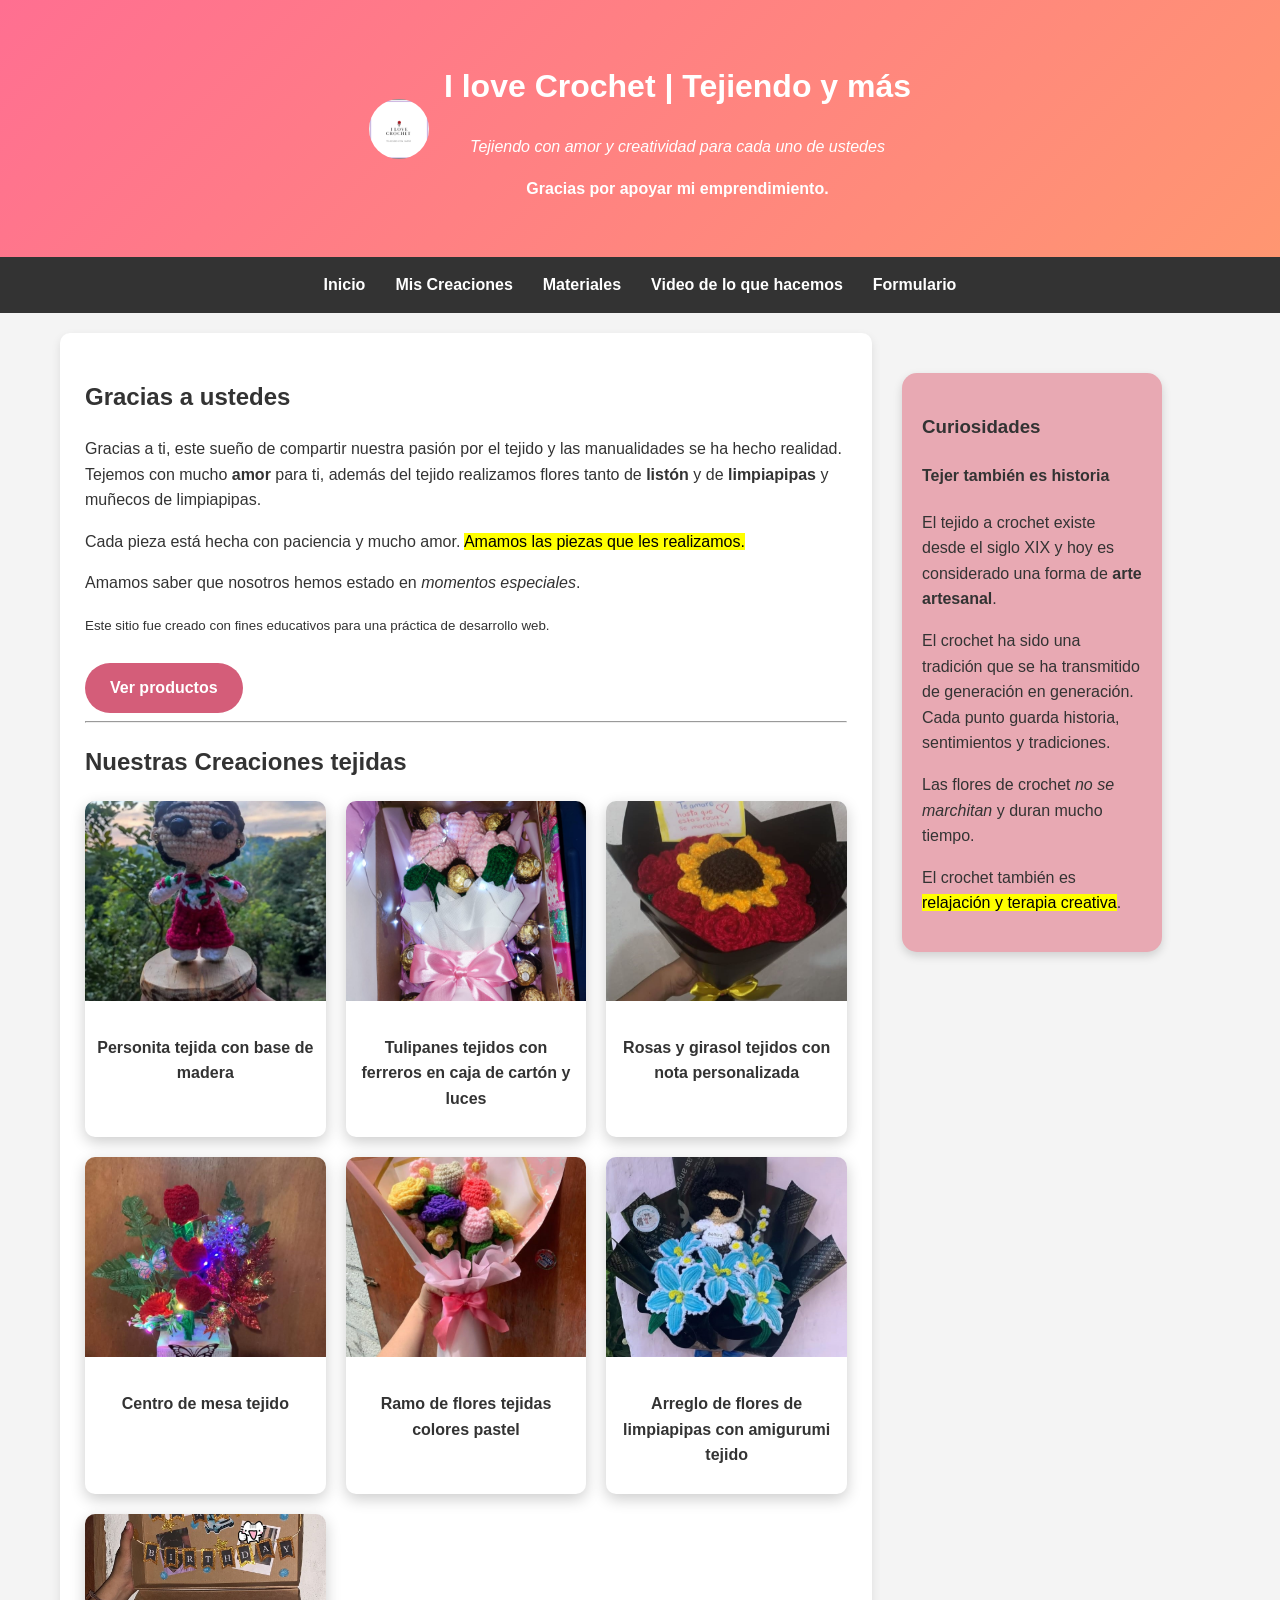
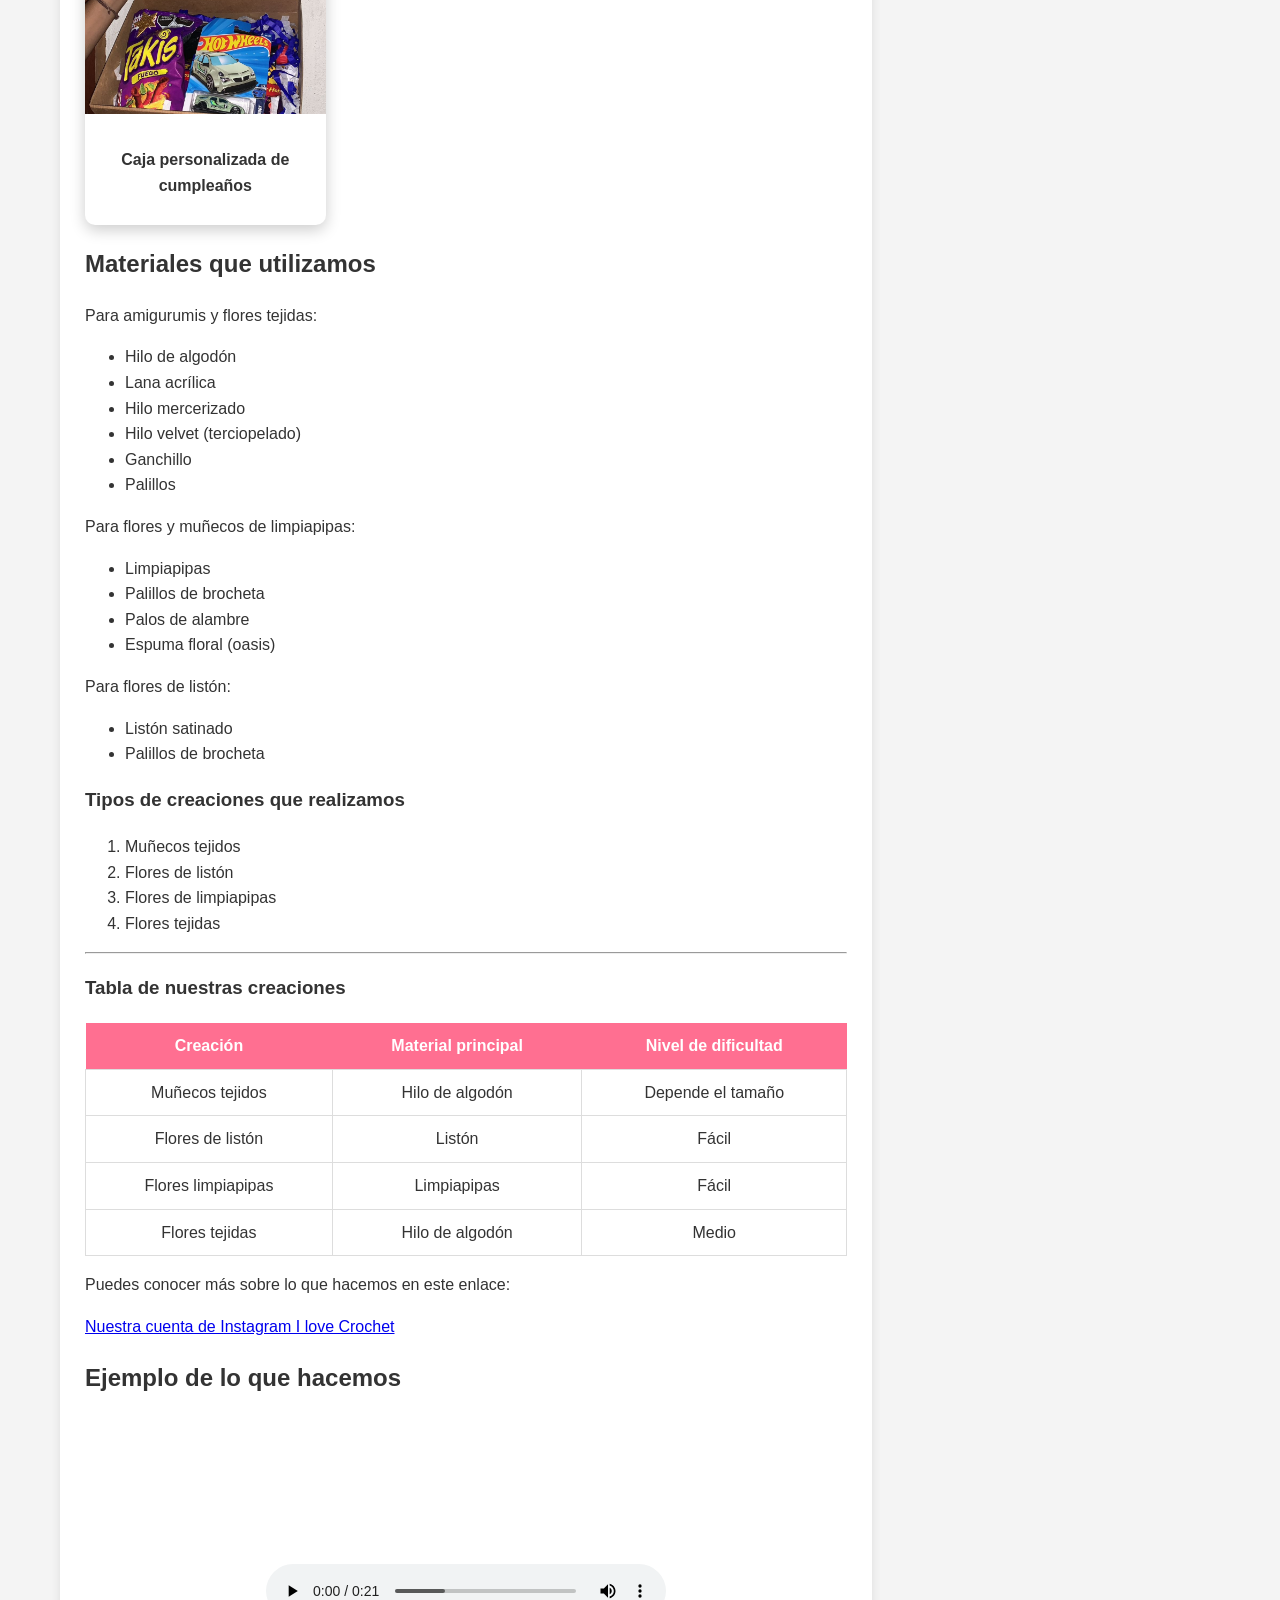
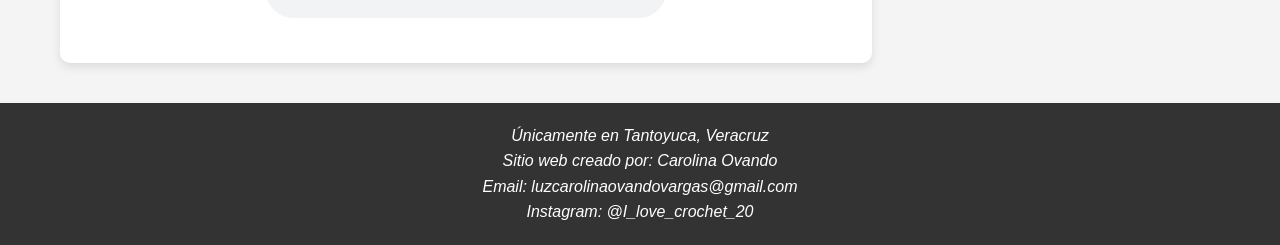
<file: Index.html>
<!DOCTYPE html>
<html lang="es">

<head>
    <!-- Configuración básica -->
    <meta charset="UTF-8">
    <meta name="viewport" content="width=device-width, initial-scale=1.0">

    <!-- Favicon -->
    <link rel="icon" href="Img/LogoTete.png" type="image/png">

    <!-- Título -->
    <title>I love Crochet</title>

    <!-- Archivo CSS externo -->
    <link rel="stylesheet" href="CSS/Style.css">
</head>

<body>

    <!-- ===============================
         HEADER
    =============================== -->
    <header class="header">
        <div class="logo-titulo">
            <img src="Img/LogoTete.png" alt="Logo de I love Crochet" class="logo">

            <div>
                <h1>I love Crochet | Tejiendo y más</h1>
                <p><i>Tejiendo con amor y creatividad para cada uno de ustedes</i></p>
                <p><b>Gracias por apoyar mi emprendimiento.</b></p>
            </div>
        </div>
    </header>

    <!-- ===============================
         MENÚ DE NAVEGACIÓN
    =============================== -->
    <nav>
        <ul>
            <li><a href="#inicio">Inicio</a></li>
            <li><a href="#creaciones">Mis Creaciones</a></li>
            <li><a href="#materiales">Materiales</a></li>
            <li><a href="#video">Video de lo que hacemos</a></li>

            <!-- Este enlace abre el formulario modal -->
            <li><a href="#" id="abrirModal">Formulario</a></li>
        </ul>
    </nav>

    <!-- ===============================
         CONTENEDOR PRINCIPAL
    =============================== -->
    <div class="contenedor">

        <!-- CONTENIDO PRINCIPAL -->
        <main>

            <!-- ===== Sección Inicio ===== -->
            <section id="inicio">
                <h2>Gracias a ustedes</h2>

                <p>
                    Gracias a ti, este sueño de compartir nuestra pasión
                    por el tejido y las manualidades se ha hecho realidad.
                    Tejemos con mucho <strong>amor</strong> para ti,
                    además del tejido realizamos flores tanto de <strong>listón</strong>
                    y de <strong>limpiapipas</strong>
                    y muñecos de limpiapipas.
                </p>

                <p>
                    Cada pieza está hecha con paciencia y mucho amor.
                    <mark>Amamos las piezas que les realizamos.</mark>
                </p>

                <p>
                    Amamos saber que nosotros hemos estado en
                    <i>momentos especiales</i>.
                </p>

                <small>
                    Este sitio fue creado con fines educativos para una práctica de desarrollo web.
                </small>

                <br><br>

                <a href="#creaciones" class="boton-productos">Ver productos</a>

                <hr>
            </section>

            <!-- ===== Sección Creaciones ===== -->
            <section id="creaciones">
                <h2>Nuestras Creaciones tejidas</h2>

                <div class="galeria">

                    <div class="tarjeta">
                        <img src="Img/migurumi-con-tablita.jpeg" alt="Muñeco tejido">
                        <p>Personita tejida con base de madera</p>
                    </div>

                    <div class="tarjeta">
                        <img src="Img/Tulipanes-ferreros.jpeg" alt="Tulipanes tejidos con ferrero">
                        <p>Tulipanes tejidos con ferreros en caja de cartón y luces</p>
                    </div>

                    <div class="tarjeta">
                        <img src="Img/Rosas-Un-Girasol.jpeg" alt="Rosas con un girasol tejidas">
                        <p>Rosas y girasol tejidos con nota personalizada</p>
                    </div>

                    <div class="tarjeta">
                        <img src="Img/Centro-de-mesa.jpeg" alt="Centro de mesa tejido color rojo">
                        <p>Centro de mesa tejido</p>
                    </div>

                    <div class="tarjeta">
                        <img src="Img/Ramo-rosa.jpeg" alt="Flores tejidas de colores pastel">
                        <p>Ramo de flores tejidas colores pastel</p>
                    </div>

                    <div class="tarjeta">
                        <img src="Img/Ramo-limpiapipas.jpeg" alt="Flores de limpiapipas">
                        <p>Arreglo de flores de limpiapipas con amigurumi tejido</p>
                    </div>

                    <div class="tarjeta">
                        <img src="Img/Caja-feliz-cumpleaños.jpeg" alt="Caja personalizada de cumpleaños">
                        <p>Caja personalizada de cumpleaños</p>
                    </div>

                </div>
            </section>

            <!-- ===== Sección Materiales ===== -->
            <section id="materiales">
                <h2>Materiales que utilizamos</h2>

                <p>Para amigurumis y flores tejidas:</p>
                <ul>
                    <li>Hilo de algodón</li>
                    <li>Lana acrílica</li>
                    <li>Hilo mercerizado</li>
                    <li>Hilo velvet (terciopelado)</li>
                    <li>Ganchillo</li>
                    <li>Palillos</li>
                </ul>

                <p>Para flores y muñecos de limpiapipas:</p>
                <ul>
                    <li>Limpiapipas</li>
                    <li>Palillos de brocheta</li>
                    <li>Palos de alambre</li>
                    <li>Espuma floral (oasis)</li>
                </ul>

                <p>Para flores de listón:</p>
                <ul>
                    <li>Listón satinado</li>
                    <li>Palillos de brocheta</li>
                </ul>

                <h3>Tipos de creaciones que realizamos</h3>
                <ol>
                    <li>Muñecos tejidos</li>
                    <li>Flores de listón</li>
                    <li>Flores de limpiapipas</li>
                    <li>Flores tejidas</li>
                </ol>

                <hr>

                <h3>Tabla de nuestras creaciones</h3>

                <table>
                    <tr>
                        <th>Creación</th>
                        <th>Material principal</th>
                        <th>Nivel de dificultad</th>
                    </tr>
                    <tr>
                        <td>Muñecos tejidos</td>
                        <td>Hilo de algodón</td>
                        <td>Depende el tamaño</td>
                    </tr>
                    <tr>
                        <td>Flores de listón</td>
                        <td>Listón</td>
                        <td>Fácil</td>
                    </tr>
                    <tr>
                        <td>Flores limpiapipas</td>
                        <td>Limpiapipas</td>
                        <td>Fácil</td>
                    </tr>
                    <tr>
                        <td>Flores tejidas</td>
                        <td>Hilo de algodón</td>
                        <td>Medio</td>
                    </tr>
                </table>

                <p>Puedes conocer más sobre lo que hacemos en este enlace:</p>

                <a href="https://www.instagram.com/i_love_crochet_20/" target="_blank">
                    Nuestra cuenta de Instagram I love Crochet
                </a>

            </section>

            <!-- ===== Sección Video ===== -->
            <section id="video">
                <h2>Ejemplo de lo que hacemos</h2>

                <video controls>
                    <source src="Img/video.mp4" type="video/mp4">
                    Tu navegador no soporta la reproducción de video.
                </video>
            </section>

        </main>

        <!-- ===== ASIDE ===== -->
        <aside>
            <h3>Curiosidades</h3>

            <h4>Tejer también es historia</h4>
            <p>
                El tejido a crochet existe desde el siglo XIX y hoy es considerado
                una forma de <strong>arte artesanal</strong>.
            </p>

            <p>
                El crochet ha sido una tradición que se ha transmitido de generación en generación.
                Cada punto guarda historia, sentimientos y tradiciones.
            </p>

            <p>
                Las flores de crochet <em>no se marchitan</em> y duran mucho tiempo.
            </p>

            <p>
                El crochet también es <mark>relajación y terapia creativa</mark>.
            </p>
        </aside>

    </div>

    <!-- ===== FOOTER ===== -->
    <footer>
        <address>
            Únicamente en Tantoyuca, Veracruz<br>
            Sitio web creado por: Carolina Ovando<br>
            Email: luzcarolinaovandovargas@gmail.com<br>
            Instagram: @I_love_crochet_20
        </address>
    </footer>

    <!-- ===== MODAL FORMULARIO ===== -->
    <div id="modalContacto" class="modal">
        <div class="modal-contenido">

            <span class="cerrar">&times;</span>

<h2>Formulario de Contacto</h2>

<form>

    <!-- Nombre -->
    <label for="nombre">Nombre:</label>
    <input type="text" id="nombre" name="nombre" required>

    <!-- Email -->
    <label for="email">Email:</label>
    <input type="email" id="email" name="email" required>

    <!-- Tipo de consulta (RADIO) -->
    <p><strong>Tipo de consulta:</strong></p>

    <label>
        <input type="radio" name="consulta" value="sugerencia" required>
        Sugerencia
    </label>

    <label>
        <input type="radio" name="consulta" value="duda">
        Duda
    </label>

    <label>
        <input type="radio" name="consulta" value="colaboracion">
        Colaboración
    </label>

    <!-- Casillas de verificación (CHECKBOX) -->
    <p><strong>Opciones adicionales:</strong></p>

    <label>
        <input type="checkbox" name="terminos">
        Acepto términos y condiciones
    </label>

    <label>
        <input type="checkbox" name="newsletter">
        Quiero recibir el newsletter
    </label>

    <!-- Área de texto -->
    <label for="mensaje">Mensaje:</label>
    <textarea id="mensaje" name="mensaje" rows="5" required></textarea>

    <!-- Botón de envío -->
    <button type="submit">Enviar</button>

</form>

        </div>
    </div>

    <!-- ===== SCRIPT MODAL ===== -->
    <script>
        const modal = document.getElementById("modalContacto");
        const btn = document.getElementById("abrirModal");
        const cerrar = document.querySelector(".cerrar");

        btn.onclick = function (e) {
            e.preventDefault();
            modal.style.display = "flex";
        }

        cerrar.onclick = function () {
            modal.style.display = "none";
        }

        window.onclick = function (e) {
            if (e.target == modal) {
                modal.style.display = "none";
            }
        }
    </script>

</body>
</html>
</file>
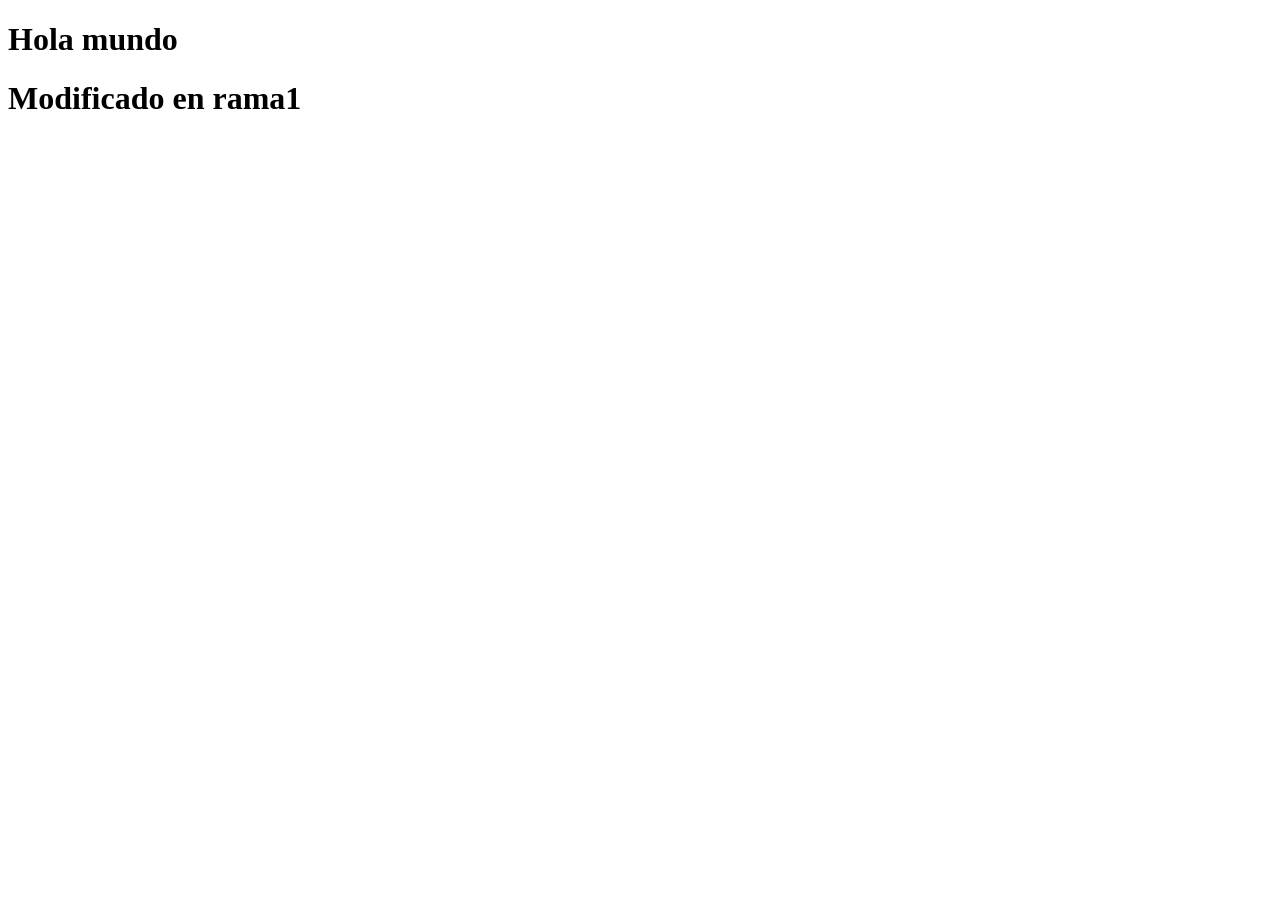
<file: archivo1.html>
<!DOCTYPE html>
<html lang="es">
<head>
    <meta charset="UTF-8">
    <meta name="viewport" content="width=device-width, initial-scale=1.0">
    <title>Práctica 1</title>
</head>
<body>
    <h1>Hola mundo</h1>
    <h1>Modificado en rama1</h1>
</body>
</html>
</file>
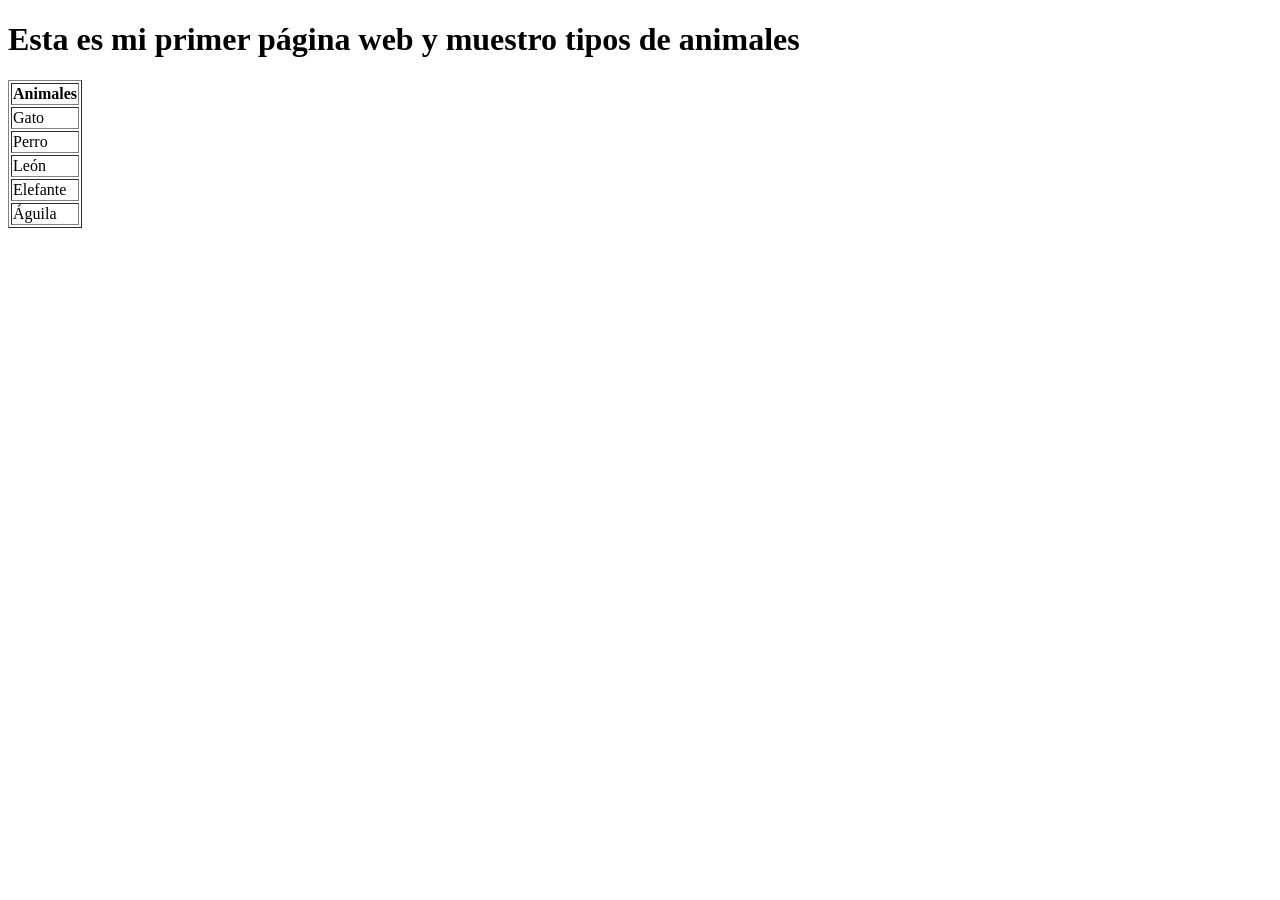
<file: archivo2.html>
<!DOCTYPE html>
<html lang="es">
<head>
    <meta charset="UTF-8">
    <meta name="viewport" content="width=device-width, initial-scale=1.0">
    <title>Mi Primera Página Web</title>
</head>
<body>
    <h1>Esta es mi primer página web y muestro tipos de animales</h1>
    
    <table border="1">
        <thead>
            <tr>
                <th>Animales</th>
            </tr>
        </thead>
        <tbody>
            <tr>
                <td>Gato</td>
            </tr>
            <tr>
                <td>Perro</td>
            </tr>
            <tr>
                <td>León</td>
            </tr>
            <tr>
                <td>Elefante</td>
            </tr>
            <tr>
                <td>Águila</td>
            </tr>
        </tbody>
    </table>
</body>
</html>
</file>
<file: CSS/Style.css>
*{
    box-sizing:border-box;
}

/* =========================================
   ESTILOS GENERALES DEL BODY
========================================= */
body{
    font-family:'Segoe UI', Arial, sans-serif;
    margin:0;
    background:#f4f4f4;
    color:#333;
    line-height:1.6;
}

/* =========================================
   LOGO Y TITULO
========================================= */
.logo-titulo{
    display:flex;
    align-items:center;
    justify-content:center;
    gap:15px;
    flex-wrap:wrap;
}

.logo{
    width:60px;
    height:60px;
    border-radius:50%;
    object-fit:cover;
}

/* =========================================
   BOTÓN PRINCIPAL
========================================= */
.boton-productos{
    display:inline-block;
    padding:12px 25px;
    background:#d45d79;
    color:white;
    text-decoration:none;
    border-radius:25px;
    font-weight:bold;
    transition:0.3s;
}

.boton-productos:hover{
    background:#b94460;
    transform:scale(1.05);
}

/* =========================================
   HEADER
========================================= */
header{
    background:linear-gradient(135deg,#ff6f91,#ff9671);
    color:white;
    text-align:center;
    padding:40px;
}

/* =========================================
   NAV
========================================= */
nav{
    background:#333;
}

nav ul{
    display:flex;
    justify-content:center;
    list-style:none;
    margin:0;
    padding:15px;
    flex-wrap:wrap;
}

nav ul li{
    margin:0 15px;
}

nav ul li a{
    color:white;
    text-decoration:none;
    font-weight:bold;
    transition:0.3s;
}

nav ul li a:hover{
    color:#ff6f91;
}

/* =========================================
   CONTENEDOR PRINCIPAL
========================================= */
.contenedor{
    display:flex;
    align-items:flex-start;
    gap:30px;
    max-width:1200px;
    margin:auto;
    padding:20px;
}

/* =========================================
   MAIN
========================================= */
main{
    width:70%;
    padding:25px;
    background:white;
    border-radius:10px;
    box-shadow:0 4px 10px rgba(0,0,0,0.1);
}

/* =========================================
   ASIDE
========================================= */
aside{
    background:#e8a9b3;
    padding:20px;
    border-radius:15px;
    width:260px;
    height:fit-content;
    margin-top:40px;
    box-shadow:0 4px 10px rgba(0,0,0,0.15);
}

/* =========================================
   GALERÍA
========================================= */
.galeria{
    display:grid;
    grid-template-columns:repeat(auto-fit,minmax(200px,1fr));
    gap:20px;
    margin-top:20px;
}

.tarjeta{
    background:white;
    border-radius:10px;
    overflow:hidden;
    box-shadow:0 5px 15px rgba(0,0,0,0.2);
    transition:transform 0.3s;
}

.tarjeta:hover{
    transform:scale(1.08);
}

.tarjeta img{
    width:100%;
    height:200px;
    object-fit:cover;
}

.tarjeta p{
    padding:10px;
    text-align:center;
    font-weight:bold;
}

/* =========================================
   TABLA
========================================= */
table{
    width:100%;
    border-collapse:collapse;
    margin-top:20px;
}

th{
    background:#ff6f91;
    color:white;
    padding:10px;
}

td{
    border:1px solid #ddd;
    padding:10px;
    text-align:center;
}

/* =========================================
   VIDEO
========================================= */
video{
    display:block;
    margin:20px auto;
    border-radius:10px;
    width:100%;
    max-width:400px;
    height:auto;
}

/* =========================================
   FORMULARIO GENERAL (MODAL)
========================================= */
form{
    width:100%;
    display:flex;
    flex-direction:column;
}

/* Labels alineados correctamente */
form label{
    display:block;
    margin-top:10px;
    font-weight:bold;
}

/* Inputs normales (texto, email, textarea) */
input[type="text"],
input[type="email"],
textarea{
    width:100%;
    padding:8px;
    margin-top:5px;
    border:1px solid #ccc;
    border-radius:5px;
}

/* CORRECCIÓN IMPORTANTE
   Evita que radio y checkbox se estiren */
input[type="radio"],
input[type="checkbox"]{
    width:auto;
    margin-right:8px;
}

/* Botón */
button{
    background:#ff6f91;
    color:white;
    padding:10px 15px;
    border:none;
    border-radius:5px;
    cursor:pointer;
    transition:0.3s;
    margin-top:15px;
}

button:hover{
    background:#ff3f6c;
}

/* =========================================
   MODAL FORMULARIO
========================================= */
.modal{
    display:none;
    position:fixed;
    z-index:1000;
    left:0;
    top:0;
    width:100%;
    height:100%;
    background:rgba(0,0,0,0.6);
    justify-content:center;
    align-items:center;
    padding:15px;
}

.modal-contenido{
    background:white;
    padding:25px;
    border-radius:15px;
    width:100%;
    max-width:400px;
    max-height:90vh;
    overflow-y:auto;
    position:relative;
    animation:aparecer 0.3s ease;
    box-shadow:0 10px 25px rgba(0,0,0,0.3);
}

.cerrar{
    position:absolute;
    right:15px;
    top:10px;
    font-size:25px;
    cursor:pointer;
    font-weight:bold;
    color:#333;
}

.cerrar:hover{
    color:#ff3f6c;
}

@keyframes aparecer{
    from{
        transform:scale(0.8);
        opacity:0;
    }
    to{
        transform:scale(1);
        opacity:1;
    }
}

/* =========================================
   FOOTER
========================================= */
footer{
    background:#333;
    color:white;
    text-align:center;
    padding:20px;
    margin-top:20px;
}

/* =========================================
   RESPONSIVE
========================================= */
@media (max-width:768px){

    .contenedor{
        flex-direction:column;
    }

    main{
        width:100%;
    }

    aside{
        width:100%;
        margin-top:20px;
    }

    nav ul{
        flex-direction:column;
        align-items:center;
    }

    nav ul li{
        margin:10px 0;
    }
}

@media (max-width:480px){

    .modal-contenido{
        padding:20px;
        border-radius:12px;
    }
}


/*git add .
git commit -m "mensaje de cambios"
git push origin main*/
</file>
